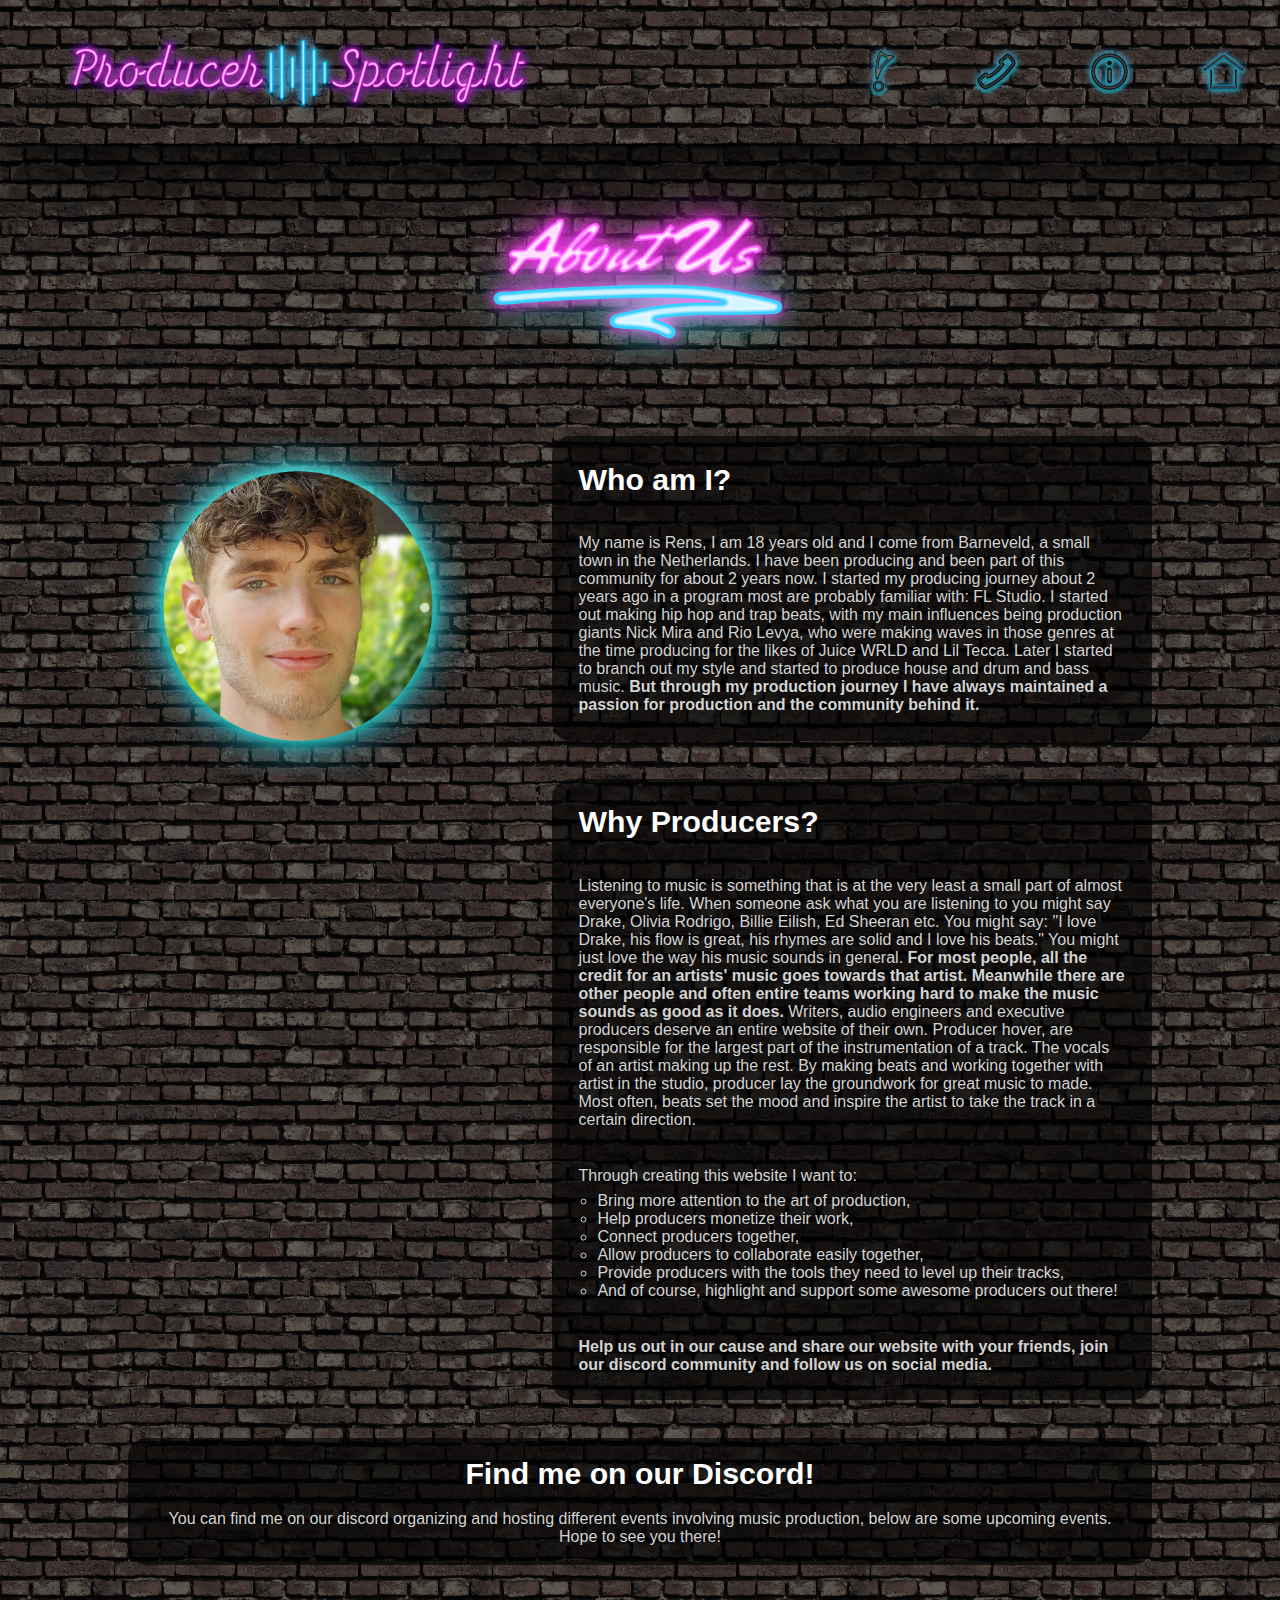
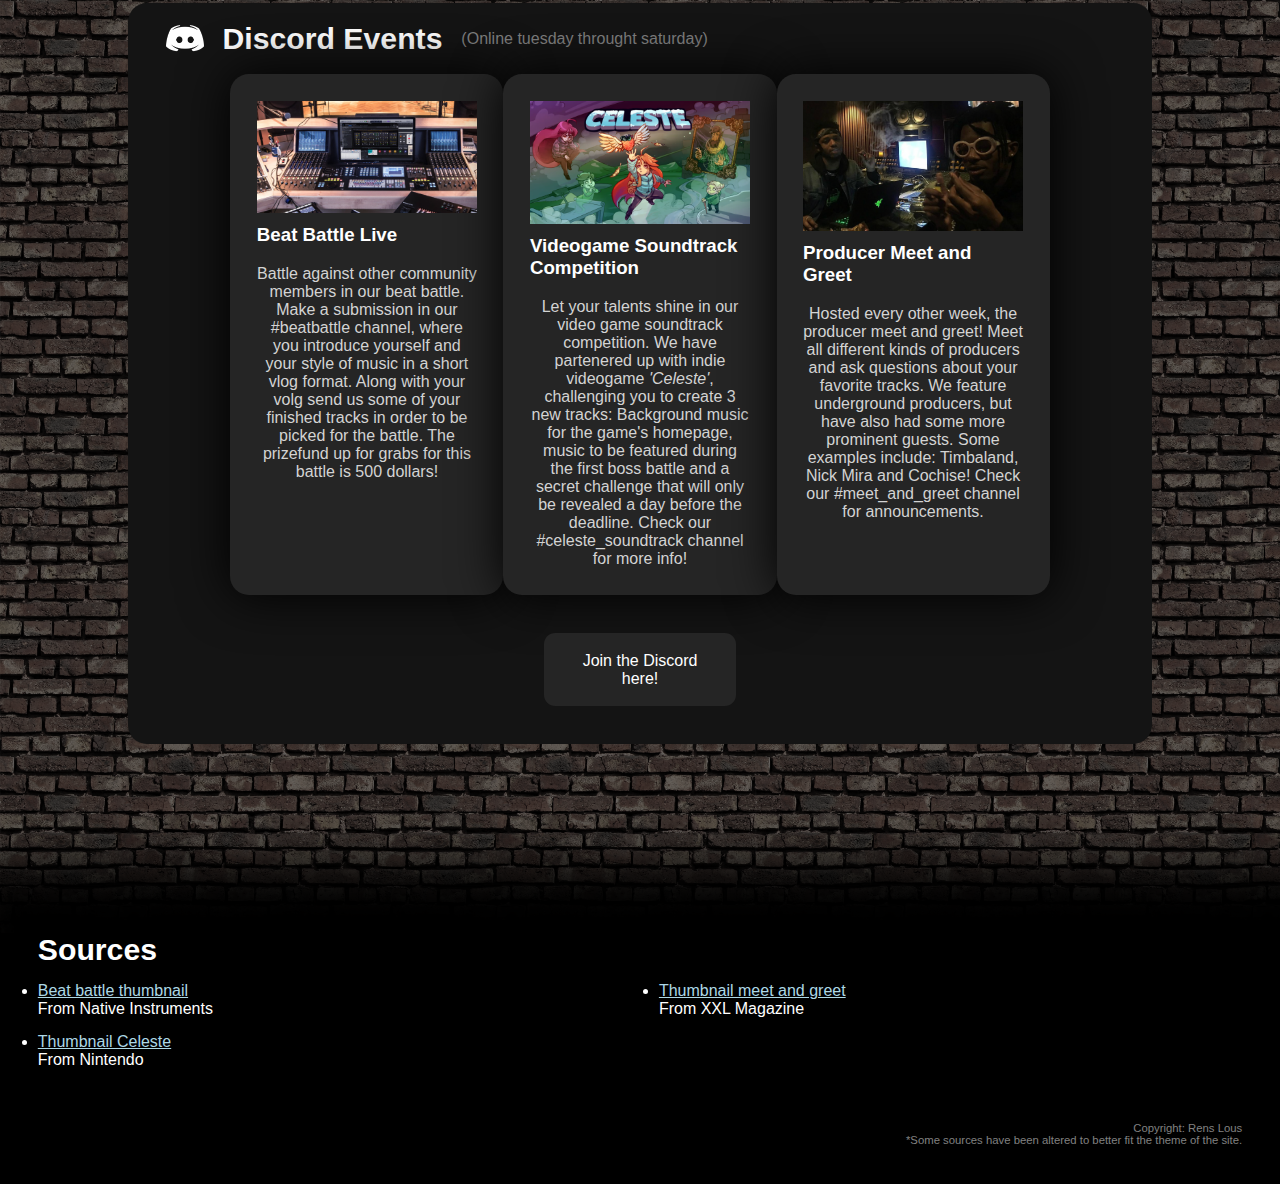
<file: about_us.html>
<!DOCTYPE html>
<html lang="en">
<head>
    <link rel="stylesheet" href="styles.css">
    <link rel="icon" href="afbeeldingen/miniproducer_spotlight_logo.png">
    <meta charset="UTF-8">
    <meta name="viewport" content="width=device-width, initial-scale=1.0">
    <title>Producer of the Day</title>
</head>
<body id="about">
    <header>
        <div>
            <h1>Producer Spotlight</h1>
            <a href="index.html"><img src="afbeeldingen/producer_spotlight_logo.png" alt="Producer Spotlight"></a>
        </div>
        <nav>
            <ul>
                <li><a href="index.html"><div title="Link to Home"></div></a></li>
                <li><a href="about_us.html"><div title="Link to About Us"></div></a></li>
                <li><a href="contact.html"><div title="Link to Contact"></div></a></li>
                <li><a href="producer_of_the_day.html"><div title="Link to Producer of the Day"></div></a></li>
            </ul>
        </nav> 
    </header>
    <main>
        <img src="afbeeldingen/about_us_mainimg.png" alt="About Us">
        <div>
            <img src="afbeeldingen/avater_neon.png" alt="Foto Rens Lous">
            <div>
                <section>
                    <h2>Who am I?</h2>
                    <p>My name is Rens, I am 18 years old and I come from Barneveld, a small town in the Netherlands. I have been producing and been part of this community for about 2 years now. I started my producing journey about 2 years ago in a program most are probably familiar with: <abbr title="Fruity Loops">FL</abbr> Studio. I started out making hip hop and trap beats, with my main influences being production giants Nick Mira and Rio Levya, who were making waves in those genres at the time producing for the likes of Juice WRLD and Lil Tecca. Later I started to branch out my style and started to produce house and drum and bass music. <strong>But through my production journey I have always maintained a passion for production and the community behind it.</strong></p>
                </section>
                <section>
                    <h2>Why Producers?</h2>
                    <p>Listening to music is something that is at the very least a small part of almost everyone's life. When someone ask what you are listening to you might say Drake, Olivia Rodrigo, Billie Eilish, Ed Sheeran etc. You might say: "I love Drake, his flow is great, his rhymes are solid and I love his beats." You might just love the way his music sounds in general. <strong>For most people, all the credit for an artists' music goes towards that artist. Meanwhile there are other people and often entire teams working hard to make the music sounds as good as it does.</strong> Writers, audio engineers and executive producers deserve an entire website of their own. Producer hover, are responsible for the largest part of the instrumentation of a track. The vocals of an artist making up the rest. By making beats and working together with artist in the studio, producer lay the groundwork for great music to made. Most often, beats set the mood and inspire the artist to take the track in a certain direction. </p>
                    <p>Through creating this website I want to:</p>
                    <ul>
                        <li>Bring more attention to the art of production,</li>
                        <li>Help producers monetize their work,</li>
                        <li>Connect producers together,</li>
                        <li>Allow producers to collaborate easily together,</li>
                        <li>Provide producers with the tools they need to level up their tracks,</li>
                        <li>And of course, highlight and support some awesome producers out there!</li>
                    </ul>
                    <p><strong>Help us out in our cause and share our website with your friends, join our discord community and follow us on social media.</strong> </p>
                </section>
            </div>
        </div>
        <section>
            <h2>Find me on our Discord!</h2>
            <p>You can find me on our discord organizing and hosting different events involving music production, below are some upcoming events. <br> Hope to see you there!</p>
        </section>
        <div>
            <section>
                <img src="afbeeldingen/producer_discord.png" alt="Discord Logo">
                <h2>Discord Events</h2>
                <p>(Online tuesday throught saturday)</p>
            </section>
            <div>
                <section>
                    <img src="afbeeldingen/thumbnail_beat_battle.png" alt="Thumbnail of Beat Battle">
                    <h3>Beat Battle Live</h3>
                    <p>Battle against other community members in our beat battle. Make a submission in our #beatbattle channel, where you introduce yourself and your style of music in a short vlog format. Along with your volg send us some of your finished tracks in order to be picked for the battle. The prizefund up for grabs for this battle is 500 dollars!</p>
                </section>
                <section>
                    <img src="afbeeldingen/celeste_thumbnail.png" alt="Thumbnail of game Celeste">
                    <h3>Videogame Soundtrack Competition</h3>
                    <p>Let your talents shine in our video game soundtrack competition. We have partenered up with indie videogame <cite>'Celeste'</cite>, challenging you to create 3 new tracks: Background music for the game's homepage, music to be featured during the first boss battle and a secret challenge that will only be revealed a day before the deadline. Check our #celeste_soundtrack channel for more info! </p>
                </section>
                <section>
                    <img src="afbeeldingen/meet_and_greet_thumbnail.png" alt="Thumbnail of Meet and Greet">
                    <h3>Producer Meet and Greet</h3>
                    <p>Hosted every other week, the producer meet and greet! Meet all different kinds of producers and ask questions about your favorite tracks. We feature underground producers, but have also had some more prominent guests. Some examples include: Timbaland, Nick Mira and Cochise! Check our #meet_and_greet channel for announcements.</p>
                </section>
            </div>
            <a href="https://discord.com/">Join the Discord here!</a>
        </div>
    </main>
    <footer>
        <h2>Sources</h2>
        <div>
            <div>
                <ul>
                    <li>
                        <a href="https://www.google.com/url?sa=i&url=https%3A%2F%2Fblog.native-instruments.com%2Ftop-user-library-ensembles-for-cinematic-sound-design%2F&psig=AOvVaw2osHhqkeAoUML0L2UMeLIw&ust=1696844450764000&source=images&cd=vfe&opi=89978449&ved=0CBEQjRxqFwoTCOjKy6eU5oEDFQAAAAAdAAAAABAE">Beat battle thumbnail</a>
                        <p>From Native Instruments</p>
                    </li>
                    <li>
                        <a href="https://www.google.com/url?sa=i&url=https%3A%2F%2Fwww.nintendo.com%2Fstore%2Fproducts%2Fceleste-switch%2F&psig=AOvVaw3bC3BCa9Ht_hRAzXZJbxi8&ust=1696864840572000&source=images&cd=vfe&opi=89978449&ved=0CBEQjRxqFwoTCMiooKLg5oEDFQAAAAAdAAAAABAE">Thumbnail Celeste</a>
                        <p>From Nintendo</p>
                    </li>
                </ul>
            </div>
            <div>
                <ul>
                    <li>
                        <a href="https://www.google.com/url?sa=i&url=https%3A%2F%2Fwww.xxlmag.com%2Fplayboi-carti-metro-boomin-nav-studio%2F&psig=AOvVaw2HtNpG0KRcdJWozO0CfZxx&ust=1696844659754000&source=images&cd=vfe&opi=89978449&ved=0CBEQjRxqFwoTCNiRkouV5oEDFQAAAAAdAAAAABAK">Thumbnail meet and greet</a>
                        <p>From XXL Magazine</p>
                    </li>
                </ul>
            </div>
        </div>
        <p>
            Copyright: Rens Lous <br>
            *Some sources have been altered to better fit the theme of the site.
        </p>
    </footer>
</body>
</html>
</file>
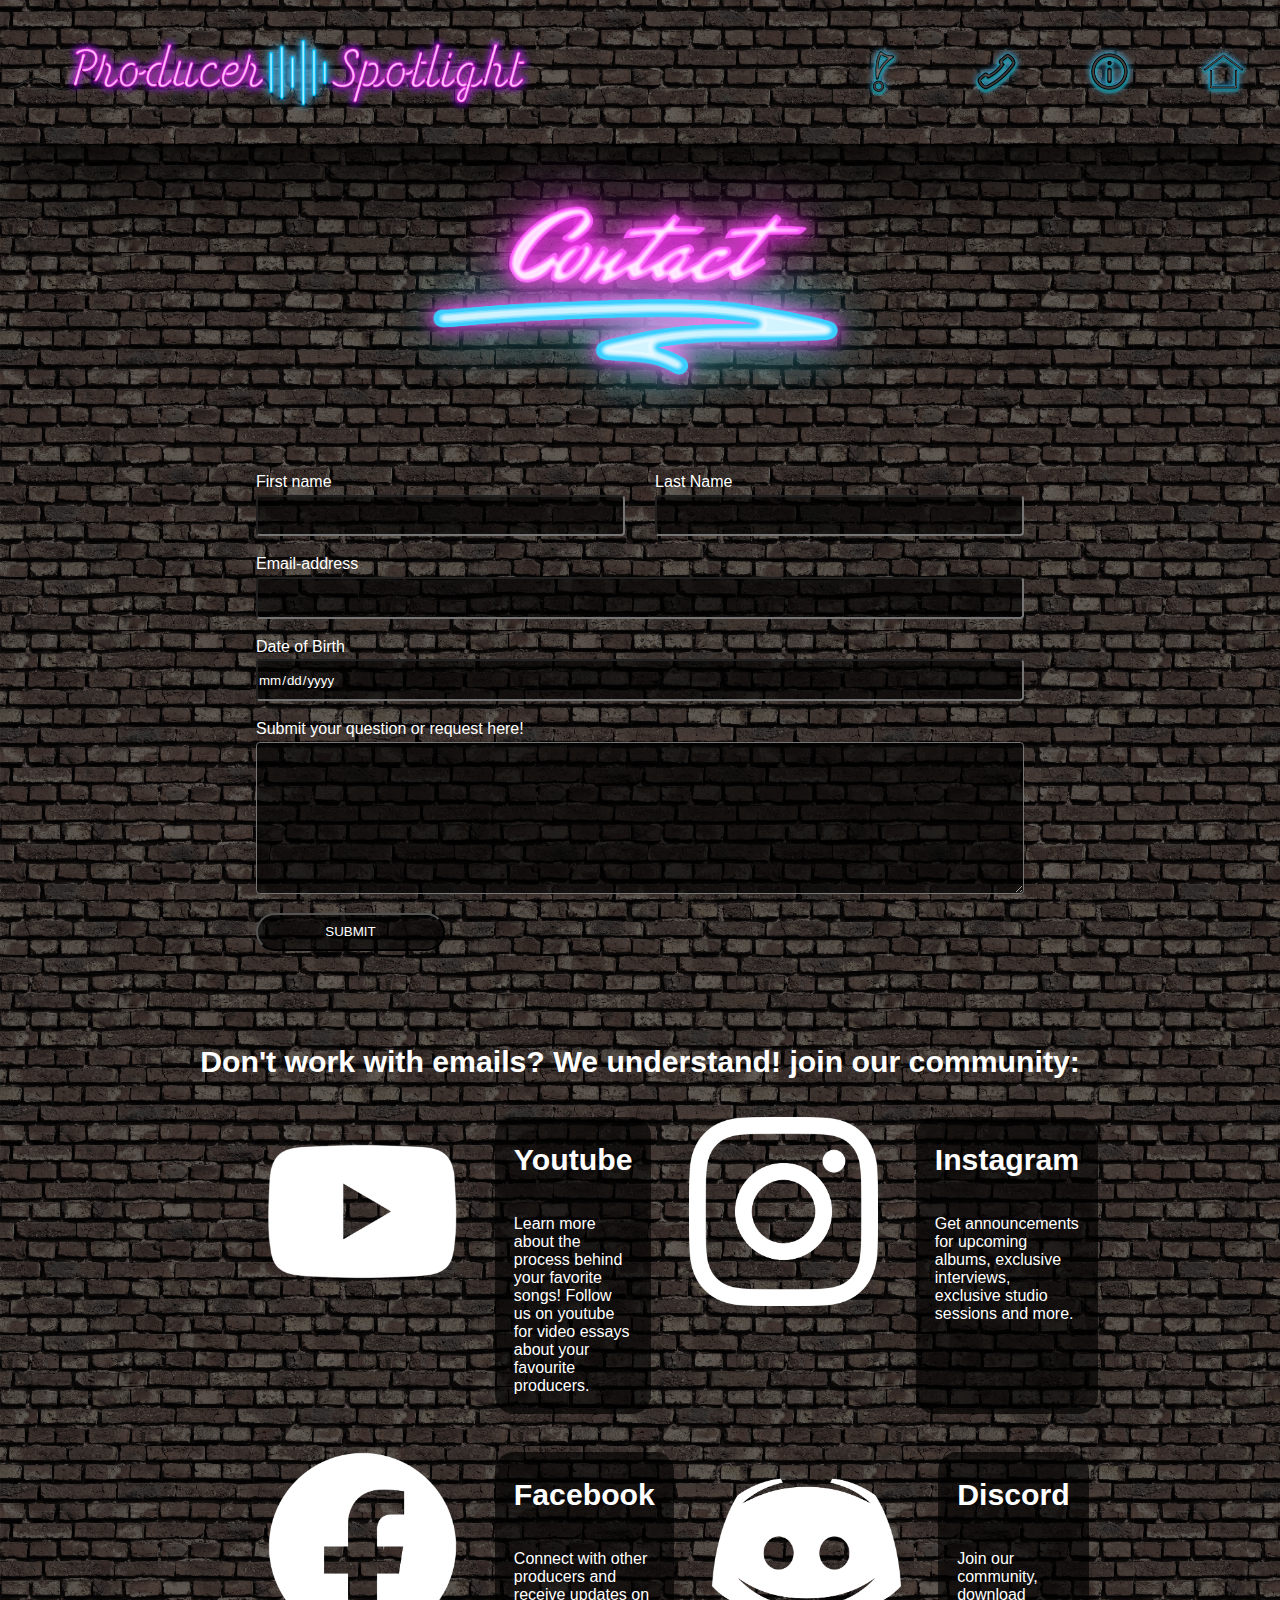
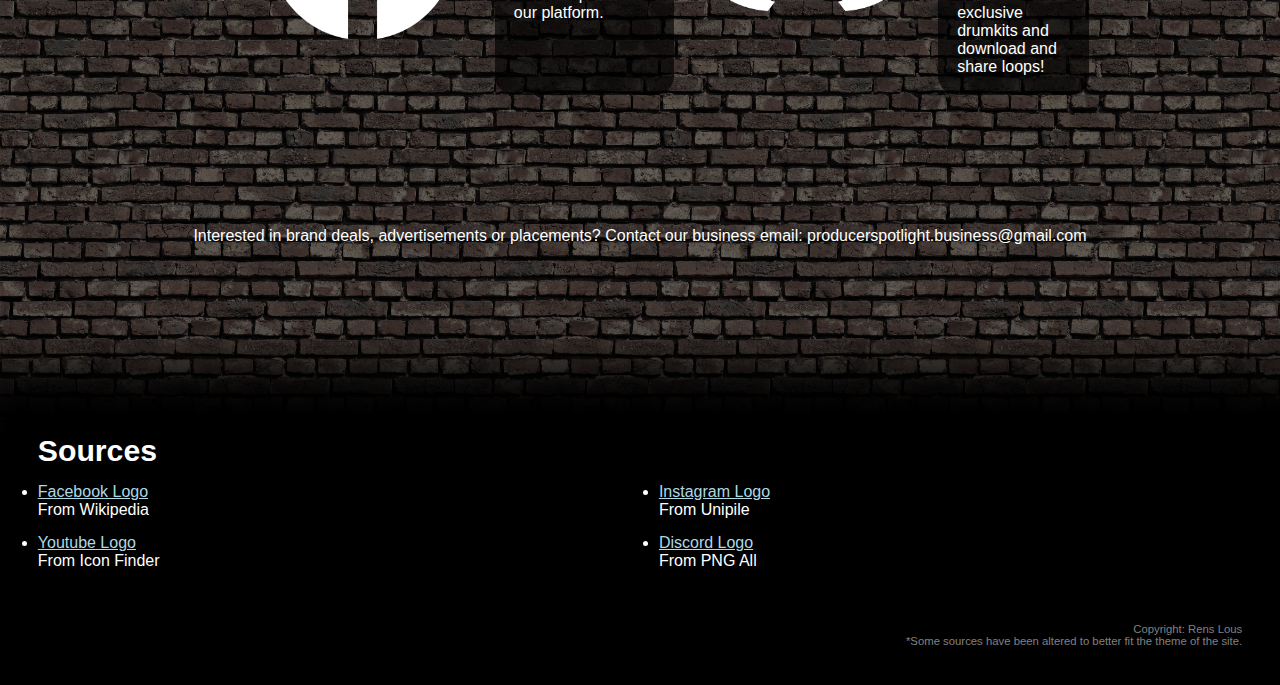
<file: contact.html>
<!DOCTYPE html>
<html lang="en">
<head>
    <link rel="stylesheet" href="styles.css">
    <link rel="icon" href="afbeeldingen/miniproducer_spotlight_logo.png">
    <meta charset="UTF-8">
    <meta name="viewport" content="width=device-width, initial-scale=1.0">
    <title>Contact</title>
</head>
<body id="contact">
    <header>
        <div>
            <h1>Producer Spotlight</h1>
            <a href="index.html"><img src="afbeeldingen/producer_spotlight_logo.png" alt="Producer Spotlight"></a>
        </div>
        <nav>
            <ul>
                <li><a href="index.html"><div title="Link to Home"></div></a></li>
                <li><a href="about_us.html"><div title="Link to About Us"></div></a></li>
                <li><a href="contact.html"><div title="Link to Contact"></div></a></li>
                <li><a href="producer_of_the_day.html"><div title="Link to Producer of the Day"></div></a></li>
            </ul>
        </nav> 
    </header>
    <main>
        <img src="afbeeldingen/contact_mainimg.png" alt="Contact">
        <div>
            <form>
                <div>
                    <div>
                        <label>First name</label>
                        <input type="text">
                    </div>
                    <div>
                        <label>Last Name</label>
                        <input type="text">
                    </div>
                </div>
                <label>Email-address</label>
                <input type="email">
                <label>Date of Birth</label>
                <input type="date">
                <label>Submit your question or request here!</label>
                <textarea cols="30" rows="10" maxlength="1500"></textarea>
            </form>
            <button>SUBMIT</button>
        </div>
        <div>
            <h2>Don't work with emails? We understand! join our community:</h2>
            <div>
                <a href="https://www.youtube.com/"><img src="afbeeldingen/producer_youtube.png" alt="Youtube Link"></a>
                <section>
                    <h3>Youtube</h3>
                    <p>Learn more about the process behind your favorite songs! Follow us on youtube for video essays about your favourite producers.</p>
                </section>
                <a href="https://www.instagram.com/"><img src="afbeeldingen/producer_instagram.png" alt="Instagram Link"></a>
                <section>
                    <h3>Instagram</h3>
                    <p>Get announcements for upcoming albums, exclusive interviews, exclusive studio sessions and more.</p>
                </section>
            </div>
            <div>
                <a href="https://en-gb.facebook.com/"><img src="afbeeldingen/producer_facebook.png" alt="Facebook Link"></a>
                <section>
                    <h3>Facebook</h3>
                    <p>Connect with other producers and receive updates on our platform.</p>
                </section>
                <a href="https://discord.com/"><img src="afbeeldingen/producer_discord.png" alt="Discord Link"></a>
                <section>
                    <h3>Discord</h3>
                    <p>Join our community, download exclusive drumkits and download and share loops!</p>
                </section>
            </div>
        </div>
        <p>Interested in brand deals, advertisements or placements? Contact our business email: producerspotlight.business@gmail.com</p>
    </main>
    <footer>
        <h2>Sources</h2>
        <div>
            <div>
                <ul>
                    <li>
                        <a href="https://www.google.com/url?sa=i&url=https%3A%2F%2Fnl.m.wikipedia.org%2Fwiki%2FBestand%3AFacebook_f_logo_%25282019%2529.svg&psig=AOvVaw1MzqmhQOretuz047NBVsWN&ust=1696877523456000&source=images&cd=vfe&opi=89978449&ved=0CBEQjRxqFwoTCIjW6cGP54EDFQAAAAAdAAAAABAE">Facebook Logo</a>
                        <p>From Wikipedia</p>
                    </li>
                    <li>
                        <a href="https://www.google.com/url?sa=i&url=https%3A%2F%2Fwww.iconfinder.com%2Ficons%2F3146788%2Fyoutube_logo_icon&psig=AOvVaw11Sy05cc3CHHZKx3bCS9WR&ust=1696877705090000&source=images&cd=vfe&opi=89978449&ved=0CBEQjRxqFwoTCODaxZiQ54EDFQAAAAAdAAAAABAE">Youtube Logo</a>
                        <p>From Icon Finder</p>
                    </li>
                </ul>
            </div>
            <div>
                <ul>
                    <li>
                        <a href="https://www.google.com/url?sa=i&url=https%3A%2F%2Fwww.unipile.com%2Finstagram-logo%2F&psig=AOvVaw3FzUSyUIyc-IOb2MsGXyAV&ust=1696877776968000&source=images&cd=vfe&opi=89978449&ved=0CBEQjRxqFwoTCMCs4bqQ54EDFQAAAAAdAAAAABAE">Instagram Logo</a>
                        <p>From Unipile</p>
                    </li>
                </ul>
                <ul>
                    <li>
                        <a href="https://www.google.com/url?sa=i&url=https%3A%2F%2Fwww.pngall.com%2Fdiscord-logo-png%2F&psig=AOvVaw3of1-AgfUtx9jFobMamwDM&ust=1696877931595000&source=images&cd=vfe&opi=89978449&ved=0CBEQjRxqFwoTCOCOvoSR54EDFQAAAAAdAAAAABAE">Discord Logo</a>
                        <p>From PNG All</p>
                    </li>
                </ul>
            </div>
        </div>
        <p>
            Copyright: Rens Lous <br>
            *Some sources have been altered to better fit the theme of the site.
        </p>
    </footer>
</body>
</html>
</file>
<file: styles.css>
* {
    margin: 0;
    padding: 0;
}

@media (prefers-reduced-motion: reduce){
    img {
        animation: none;
    }
}

/* HEADER */

nav{
    display: flex;
}

nav ul{
    display: flex;
    flex-direction: row-reverse;
}

header{
    height: 38mm;
    width: 100%;
    display: flex;
    align-content: space-around;
    background-image: url(afbeeldingen/brickwallbackground.png);
    background-size: 100mm;
    box-shadow: 20px -20px 100px 50px black;
}

header div{
    width: 110%;
    display: flex;
}

header img{
    margin-top: 0.8em;
    width: 34em;
    height: auto;
    align-self: flex-start;
}

h1{
    width: 0.001mm;
    opacity: 0;
}

header li:nth-child(1){
    display: flex;
    width: 30mm;
    background-image: url(afbeeldingen/home_icon.png);
    background-size: 45%;
    background-repeat: no-repeat;
    background-position: 50% 50%;
}

header li:nth-child(1) a div{
    display: flex;
    width: 30mm;
    height: 38mm;
    background-image: url(afbeeldingen/home_iconoff.png);
    background-size: 45%;
    background-repeat: no-repeat;
    background-position: 50% 50%;
    opacity: 1;
    transition: opacity 0.3s ease-in-out;
}

a div:nth-child(1):hover{
    opacity: 0;
}

header li:nth-child(2){
    display: flex;
    width: 30mm;
    background-image: url(afbeeldingen/aboutus_neon.png);
    background-size: 45%;
    background-repeat: no-repeat;
    background-position: 50% 50%;
}

header li:nth-child(2) a div{
    display: flex;
    width: 30mm; 
    height: 38mm;
    background-image: url(afbeeldingen/info_iconoff.png);
    background-size: 45%;
    background-repeat: no-repeat;
    background-position: 50% 50%;
    opacity: 1;
    transition: opacity 0.3s ease-in-out;
}

a div:nth-child(2):hover{
    opacity: 0;
}

header li:nth-child(3){
    display: flex;
    width: 30mm;
    background-image: url(afbeeldingen/contact_icon.png);
    background-size: 45%;
    background-repeat: no-repeat;
    background-position: 50% 50%;
}

header li:nth-child(3) a div{
    display: flex;
    width: 30mm;
    height: 38mm;
    background-image: url(afbeeldingen/contact_iconoff.png);
    background-size: 45%;
    background-repeat: no-repeat;
    background-position: 50% 50%;
    opacity: 1;
    transition: opacity 0.3s ease-in-out;
}

a div:nth-child(3):hover{
    opacity: 0;
}

header li:nth-child(4){
    display: flex;
    width: 30mm;
    background-image: url(afbeeldingen/pod_icon.png);
    background-size: 45%;
    background-repeat: no-repeat;
    background-position: 50% 50%;
}

header li:nth-child(4) a div{
    display: flex;
    width: 30mm;
    height: 38mm;
    background-image: url(afbeeldingen/pod_iconoff.png);
    background-size: 45%;
    background-repeat: no-repeat;
    background-position: 50% 50%;
    opacity: 1;
    transition: opacity 0.3s ease-in-out;
}

a div:nth-child(4):hover{
    opacity: 0;
}


/* BODY */

body{
    background-image: url(afbeeldingen/brickwallbackground.png);
    background-size: 100mm;
    width: 100%;
    height: 100%;
}

main>img{
    margin-left: auto;
    margin-right: auto;
    margin-top: 20mm;
    margin-bottom: 15mm;
    display: block;
    width: 250mm;
    animation-name: expand;
    animation-duration: 1s;
}

@keyframes expand{ /* animation is played upon loading page, making the h1 image grow and shrink */
    0% {width: 250mm;}
    50% {width: 255mm;}
    100% {width: 250mm;}
}

main section{
    background-color: rgba(0,0,0,0.65);
    padding: 2mm;
    width: 80%;
    margin-left: 5mm;
    margin-bottom: 15mm;
    border-radius: 5mm;
}

main section:nth-child(even){ 
    margin-left: auto;
}

main section:nth-child(odd){
    margin-right: auto;
}

main section:last-child{
    margin-bottom: 40mm;
}

p{
    color: white;
    font-family: Arial, Helvetica, sans-serif;
    text-align: left;
    margin-top: 10mm;
}

h2{
    color: white;
    font-family: Arial, Helvetica, sans-serif;
    font-size: 8mm;
}

h3{
    color: white;
    font-family: Arial, Helvetica, sans-serif;
    margin-bottom: 5mm;
    margin-top: 2mm;
}

a {
    font-family: Arial, Helvetica, sans-serif;
}

abbr{
    text-decoration: none;
}

cite{
    text-decoration: none;
}

audio{
    margin-top: 5mm;
    margin-bottom: 10mm;
    background-color: grey;
    width: 38%;
    border-radius: 3mm;
}

video{
    display: block;
    width: 300mm;
    height: auto;
    margin-left: auto;
    margin-right: auto;
    box-shadow: 0 10px 50px 10px black;
    margin-bottom: 8mm;
    border-radius: 3mm;
}

form{
    display: flex;
    margin-bottom: 5mm;
    flex-direction: column;
}

form>div{
    display: flex;
    align-content: space-around;
}

form div div{
    display: flex;
    flex-direction: column;
    width: 49%;
}

form div div:nth-child(2){
    margin-left: 8mm;
}

label{
    margin-top: 5mm;
    margin-bottom: 1mm;
    color: white;
    font-family: Arial, Helvetica, sans-serif;
}

input{
    height: 10mm;
    border-radius: 1mm;
    color: white;
    background-color: rgba(0,0,0,0.65);
    font-family: Arial, Helvetica, sans-serif;
}

textarea{
    border-radius: 1mm;
    color: white;
    background-color: rgba(0,0,0,0.65);
    font-family: Arial, Helvetica, sans-serif;
}

button{
    width: 50mm;
    height: 10mm; 
    background-color: rgba(0,0,0,0.65);
    border-radius: 5mm;
    color: white;
    transition: all 0.1s ease-in;
}

button:hover{
    background-color: rgba(255,255,255,0.8);
    color: black;
}

button:focus{
    background-color: lightgreen;
}


/* FOOTER */

footer {
    background-color: black;
    display: flex;
    flex-direction: column;
    box-shadow: 10px -20px 50px 50px black;
}

footer>div{
    display: flex;
    margin-left: 10mm;
}

footer div div{
    width: 50%;
    display: flex;
    flex-direction: column;
}

footer ul{
    color: white;
    width: 100%;
    display: flex;
    flex-direction: column;
}

footer h2{
    margin-bottom: 4mm;
    margin-left: 10mm;
}

footer ul p{
    margin-top: 0;
    margin-bottom: 4mm;
}

footer ul a{
    color: lightblue;
}

footer p:nth-child(1){
    margin-left: 5mm;
}

footer>p:last-child{
    text-align: right;
    color: grey;
    margin-right: 10mm;
    margin-bottom: 10mm;
    font-size: 3mm;
}

/* INDEX SPECIFIC */

#index section:nth-child(odd)>div{
    display: flex;
    flex-direction: row;
}

#index section:nth-child(even)>div{
    display: flex;
    flex-direction: row-reverse;
}

#index section:nth-child(odd)>div:last-child{
    display: flex;
    flex-direction: row-reverse;
}

#index section:nth-child(even)>div:last-child{
    display: flex;
    flex-direction: row;
}

#index main section:nth-child(even){
    margin-left: auto;
    margin-right: 5mm;
}

#index main section:nth-child(odd){
    margin-right: auto;
}

#index section img{
    width: 120mm;
}

#index section:nth-child(odd) img{
    margin-right: 5mm;
}

#index section:nth-child(odd) audio{
    margin-right: 9mm;
}

#index section:nth-child(even) audio{
    margin-left: 9mm;
}

#index section h2{
    margin-top: 5mm;
}

#index section:nth-child(even) h2{
    margin-left: 10mm;
}

#index div div p{
    margin-top: 3mm;
    color: lightgray;
}

#index main section:nth-child(odd) p{
    margin-right: 10mm;
}

#index main section:nth-child(even) p{
    margin-left: 10mm;
}

/* PAGE "PRODUCER OF THE DAY" SPECIFIC */

#pod main>img{
    width: 150mm;
    margin-bottom: 5mm;
    animation-name: expand_pod;
    animation-duration: 1s;
}

@keyframes expand_pod{ /* animation is played upon loading page, making the h1 image grow and shrink (repeated for different size)*/
    0% {width: 150mm;}
    50% {width: 155mm;}
    100% {width: 150mm;}
}


#pod main>img:nth-child(4){
    margin-left: auto;
    margin-right: auto;
    margin-bottom: -5mm;
    margin-top: 5mm;
    width: 300mm;
    animation: none;
}

#pod main div{
    display: flex;
    align-content: space-between;
    flex-direction: row-reverse;
    width: 100%;
    margin-right: 20mm;
}

#pod main div div:nth-child(1){
    display: flex;
    flex-direction: column;
    width: 60%;
}

#pod main div div:nth-child(2){
    display: flex;
    flex-direction: column;
}

#pod main>div:nth-child(6){
    width: 60%;
    margin-bottom: 40mm;
    margin-left: auto;
    margin-right: auto;
    background-color: rgba(0,0,0,0.65);
    padding: 7mm;
    border-radius: 5mm;
}

#pod main section{
    display: flex;
    background-color: rgba(0,0,0,0.65);
    width: 90%;
    flex-direction: column;
    padding: 7mm;
    margin-right: 0;
    margin-left: 15mm;
}

#pod main section:last-child{
    margin-bottom: 0;
}

#pod main section img{
    display: block;
    margin-left: auto;
    margin-right: auto;
    margin-top: 5mm;
    width: 30%;
}

#pod main div img{
    display: flex;
    margin-left: 0;
    margin-right: 0;
    margin-top: 0; 
    margin-bottom: 10mm;
    width: 130mm;
    align-self: flex-start;
}

#pod main div img:nth-child(2){
    margin-top: 25mm;
    width: 100%;
}

#pod h2{
    color: white;
    margin-bottom: 4mm;
}

#pod h2:nth-child(3){
    width: 0.05mm;
    height: 0.05mm;
    opacity: 0;
}

#pod main p{
    margin-top: 0;
    margin-left: 0;
    color: lightgray;
}

#pod main p:last-child{
    margin-top: 3mm;
    margin-left: 0;
}

#pod main>div:nth-child(5) p{
    text-align: center;
}

/* PAGE CONTACT SPECIFIC */

#contact main>div {
    margin-left: auto;
    margin-right: auto;
    width: 60%;
}

#contact main>div:nth-child(3){
    display: flex;
    width: 80%;
    flex-direction: column;
    align-content: center;
    margin-bottom: 35mm;
}

#contact main>div:nth-child(3) div{
    margin-left: auto;
    margin-right: auto;
    margin-top: 10mm;
    display:flex;
    width: 80%;
    flex-direction: row;
}

#contact main>div:nth-child(3) section{
    margin: 0;
    height: auto;
    padding: 5mm;
}

#contact main>img{
    margin-top: 0;
    margin-bottom: 0;
    width: 150mm;
    animation-name: expand_pod;
    animation-duration: 1s;
}

@keyframes expand_pod{ /* animation is played upon loading page, making the h1 image grow and shrink (shares same size as pod page)*/
    0% {width: 150mm;}
    50% {width: 152mm;}
    100% {width: 150mm;}
}

#contact main>div:nth-child(3) img{
    width: 50mm;
    height: 50mm;
    margin-right: 10mm;
    margin-left: 10mm;
    transition: all 0.4s ease-in;
}

#contact main>div:nth-child(3) img:hover{
    width: 53mm;
    height: 53mm;
    margin-left: 7mm;
    margin-top: -1mm;
}

#contact main div>h2{
    margin-top: 25mm;
    margin-left: auto;
    margin-right: auto;
}

#contact h3{
    font-size: 8mm;
}

#contact main>p{
    margin-bottom: 50mm;
    text-align: center;
}

/* PAGE ABOUT US SPECIFIC */

#about div{
    display: flex;
    align-content: center;
}

#about main div:nth-child(2){
    margin-left: auto;
    margin-right: auto;
    width: 80%;
}

#about div:nth-child(4){
    background-color:  rgb(20, 20, 20);
    display: flex;
    flex-direction: column;
    margin-bottom: 50mm;
    margin-right: auto;
    margin-left: auto;
    width: 80%;
    border-radius: 5mm;
}

#about div:nth-child(4) div{
    display: flex;
    flex-direction: row;
    align-self: center;
    width: 80%;
}

#about div div{
    display: flex;
    flex-direction: column;
    width: 60%;
}

#about section{
    margin-left: auto;
    margin-right: 0;
    margin-bottom: 10mm;
    padding: 7mm;
}

#about main>section{
    width: 77%;
    margin-right: auto;
    padding: 5mm;
}

#about div:nth-child(4) section{
    background: rgb(37, 37, 37);
    width: 60mm;
    box-shadow: 0 0 50px 1px black;
}

#about div:nth-child(4)>section:nth-child(1){
    display: flex;
    background: none;
    box-shadow: none;
    flex-direction: row;
    width: 80%;
    margin-left: 0;
    margin-bottom: 0;
    padding: 0;
}

#about main img{
    margin-top: 10mm;
    width: 30%;
}

#about main>img{
    animation-name: expand_about_us;
    animation-duration: 1s;
}

#about div>img{
    width: 90mm;
    height: 90mm;
    margin-top: 0;
}

#about div:nth-child(4)>section:nth-child(1) img{
    width: 10mm;
    height: 10mm;
    align-self: center;
    margin-left: 10mm;
}

#about section>img{
    width: 100%;
    margin-top: 0;
}

@keyframes expand_about_us{ /* animation is played upon loading page, making the h1 image grow and shrink (repeated for different size)*/
    0% {width: 30%;}
    50% {width: 31%;}
    100% {width: 30%;}
}

#about main ul{
    list-style: circle;
    font-family: Arial, Helvetica, sans-serif;
    color: lightgray;
    margin-left: 5mm;
    margin-top: 2mm;
}

#about main>section h2{
    margin: 5mm;
    margin-top: 0;
    padding: 0;
    text-align: center;
}

#about div:nth-child(4) h2{
    padding: 5mm;
}

#about main>section p{
    margin-top: 5mm;
    text-align: center;
}

#about section p{
    color: lightgray;
}

#about div:nth-child(4) p{
    margin: 0;
    text-align: center;
    color: lightgray;
    align-self: center;
}

#about div:nth-child(4)>section:nth-child(1) p{
    color: gray;
}

#about div:nth-child(4) a{
    color: white;
    text-decoration: none;
    font-family: Arial, Helvetica, sans-serif;
    text-align: center;
    padding: 5mm;
    background: rgb(37, 37, 37);
    border-radius: 3mm;
    width: 15%;
    align-self: center;
    margin-bottom: 10mm;
    transition: all 0.4s ease-in;
}

#about div:nth-child(4) a:hover{
    color: black;
    background: white;
}
</file>
